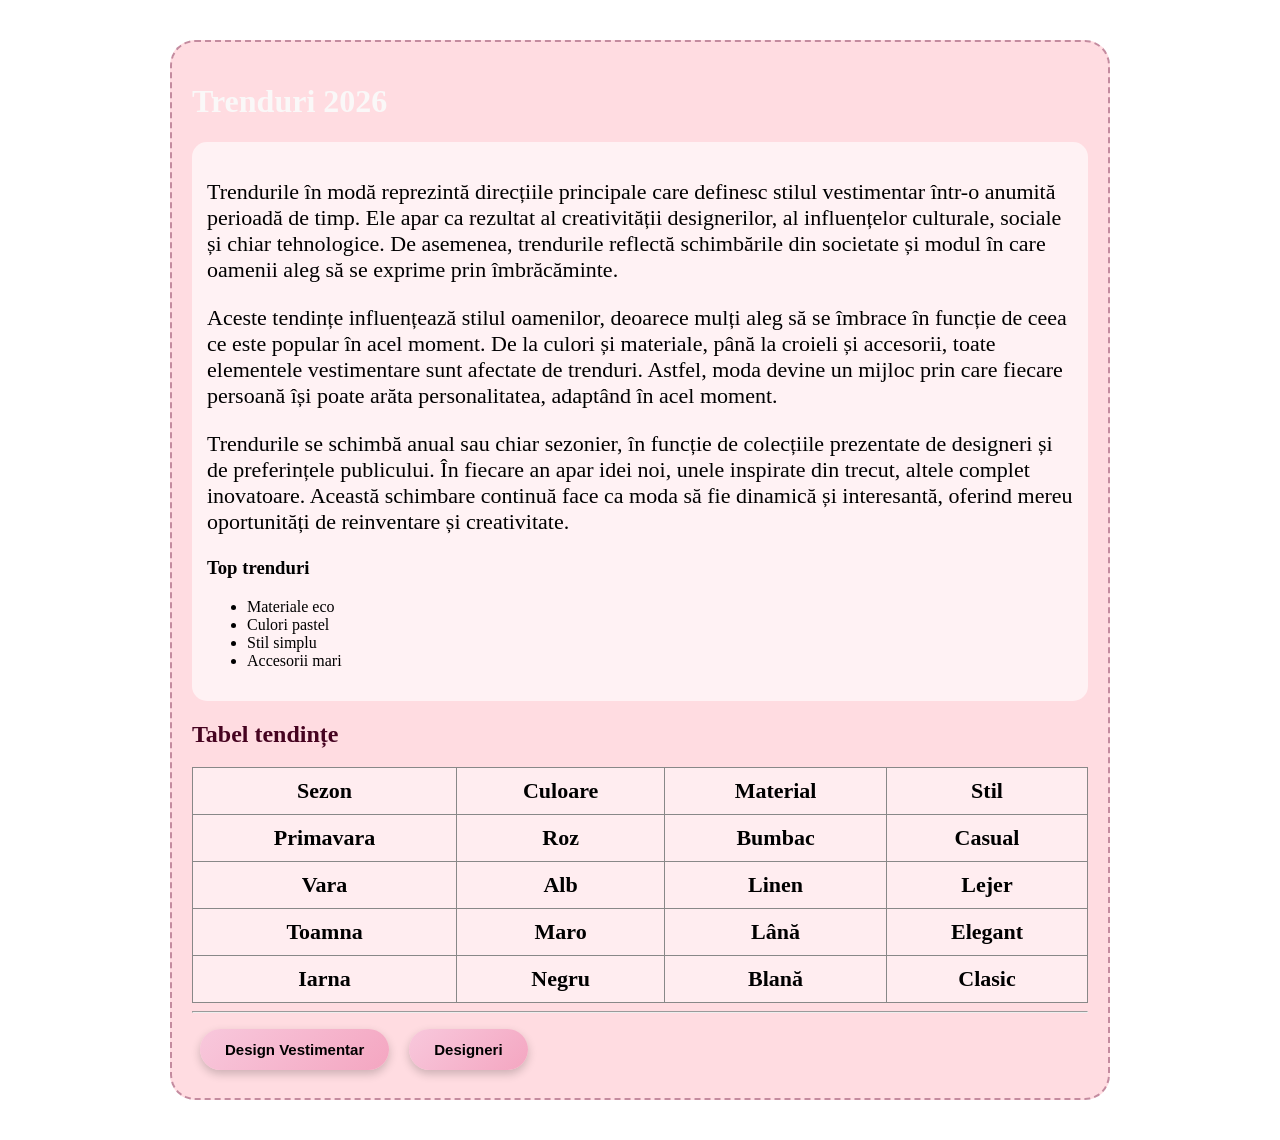
<file: designvestimentar/trenduri.html>
<!DOCTYPE html>
<html lang="en">

<head>
  <meta charset="UTF-8">
  <meta name="viewport" content="width=device-width, initial-scale=1.0">
  <title>Trenduri</title>
  <link rel="stylesheet" href="css/style.css">
</head>

<body class="trenduri">
  <div class="chenar">
     <h1>Trenduri 2026</h1>
    <div class="text-box">
      <p>Trendurile în modă reprezintă direcțiile principale care definesc stilul vestimentar
        într-o anumită perioadă de timp. Ele apar ca rezultat al creativității designerilor, al influențelor culturale,
        sociale și chiar tehnologice. De asemenea, trendurile reflectă schimbările din societate și modul în care
        oamenii
        aleg să se exprime prin îmbrăcăminte.</p>

      <p>Aceste tendințe influențează stilul oamenilor, deoarece mulți aleg să se îmbrace în funcție de ceea ce este
        popular
        în acel moment. De la culori și materiale, până la croieli și accesorii, toate elementele vestimentare sunt
        afectate
        de trenduri. Astfel, moda devine un mijloc prin care fiecare persoană își poate arăta personalitatea, adaptând
        în acel moment.</p>

      <p>Trendurile se schimbă anual sau chiar sezonier, în funcție de colecțiile prezentate de designeri și de
        preferințele
        publicului. În fiecare an apar idei noi, unele inspirate din trecut, altele complet inovatoare. Această
        schimbare
        continuă face ca moda să fie dinamică și interesantă, oferind mereu oportunități de reinventare și creativitate.
      </p>
      <h3>Top trenduri</h3>
      <ul>
        <li>Materiale eco</li>
        <li>Culori pastel</li>
        <li>Stil simplu</li>
        <li>Accesorii mari</li>
      </ul>

    </div>
    <h2>Tabel tendințe</h2>
    <table>
      <tr>
        <th>Sezon</th>
        <th>Culoare</th>
        <th>Material</th>
        <th>Stil</th>
      </tr>
      <tr>
        <th>Primavara</th>
        <th>Roz</th>
        <th>Bumbac</th>
        <th>Casual</th>
      </tr>
      <tr>
        <th>Vara</th>
        <th>Alb</th>
        <th>Linen</th>
        <th>Lejer</th>
      </tr>
      <tr>
        <th>Toamna</th>
        <th>Maro</th>
        <th>Lână</th>
        <th>Elegant</th>
      </tr>
      <tr>
        <th>Iarna</th>
        <th>Negru</th>
        <th>Blană</th>
        <th>Clasic</th>
      </tr>
    </table>
    <hr>
    <div class="nav-buttons">
    <a href="index.html" ><button>Design Vestimentar</button></a>
    <a href="designeri.html"><button>Designeri</button></a>
    </div>



    </div>


</body>

</html>
</file>
<file: designvestimentar/css/style.css>
body {
  margin: 0;
  font-family: 'Times New Roman', Times, serif;
  background-size: cover;
  background-attachment: fixed;
}

.index {
  background-image: url("https://images.unsplash.com/photo-1512436991641-6745cdb1723f");
}

.trenduri {
  background-image: url("https://thumbs.dreamstime.com/b/sunlit-minimalist-clothing-boutique-interior-natural-textures-design-neutral-color-palette-potted-plants-create-calming-367551018.jpg");
}

.designeri {
  background-image: url("https://t3.ftcdn.net/jpg/15/10/22/00/360_F_1510220082_TKS4fAj3qoJjd1ItGN8ntwsvatyyhJ1F.jpg");
}


.chenar {
  background-color: rgba(255, 182, 193, 0.473); 
  border: 2px dashed #c48b9f;
  border-radius: 25px;
  padding: 20px;
  width: 70%;
  margin: 40px auto;
}


.text-box {
  background-color: rgba(255, 255, 255, 0.644);
  border-radius: 15px;
  padding: 15px;
  margin: 15px 0;
}

button {
  border-radius: 25px;
  padding: 10px 20px;
  background-color: #f8c8dc;
  border: none;
  cursor: pointer;
  font-weight: bold;
}

button:hover {
  background-color: #f4a6c1;
}


img {
  border-radius: 15px;
  max-width: 100%;
  margin-top: 10px;
}


table {
  width: 100%;
  border-collapse: collapse;
  margin-top: 15px;
}

th, td {
  border: 1px solid #888;
  padding: 10px;
  text-align: center;
  background-color: rgba(255, 255, 255, 0.5);
}


ul, ol {
  margin-top: 10px;
  font-size: 16px;
}


iframe {
  margin-top: 15px;
  border-radius: 15px;
  max-width: 100%;
}


.designer-box {
  background-color: rgba(255, 255, 255, 0.6);
  border-radius: 20px;
  padding: 15px;
  margin: 15px 0;
  display: flex;
  align-items: center;
  gap: 15px;
}


.designer-box img {
  width: 120px;
  border-radius: 15px;
}


.designer-box p {
  margin: 5px 0;
}


.chenar:hover {
  transform: scale(1.01);
  transition: 0.3s;
}
nav-buttons {
  text-align: center;
  margin-top: 20px;
}


.nav-buttons a button {
  background: linear-gradient(135deg, #f8c8dc, #f4a6c1);
  border: none;
  color: black;
  padding: 12px 25px;
  margin: 8px;
  border-radius: 30px;
  font-size: 15px;
  font-weight: bold;
  cursor: pointer;

 
  box-shadow: 0 4px 10px rgba(0,0,0,0.2);

  
  transition: all 0.3s ease;
}


.nav-buttons a button:hover {
  transform: translateY(-3px);
  background: linear-gradient(135deg, #f4a6c1, #f8c8dc);
  box-shadow: 0 6px 15px rgba(0,0,0,0.3);
}


.nav-buttons a button:active {
  transform: scale(0.95);
}
.index h1{
   color: #fdfafb;
}
.index p{ 
    font-size: 22px;
}
.index ul{
    font-size: 22px;

}
.index img{
    border-radius: 15px;
    width: 500px;
}
.trenduri p{ 
    font-size: 22px;
}
.trenduri th{
    font-size: 22px;
}
.designeri p{
    font-size: 22px;
}
.designeri img{
    border-radius: 15px;
    width: 250px;
}
.trenduri h1{
    color: #faf8f8;
}
.trenduri h2{
    color: #460320;
}
.designeri h1{
    color:#fdfafb
}
</file>
